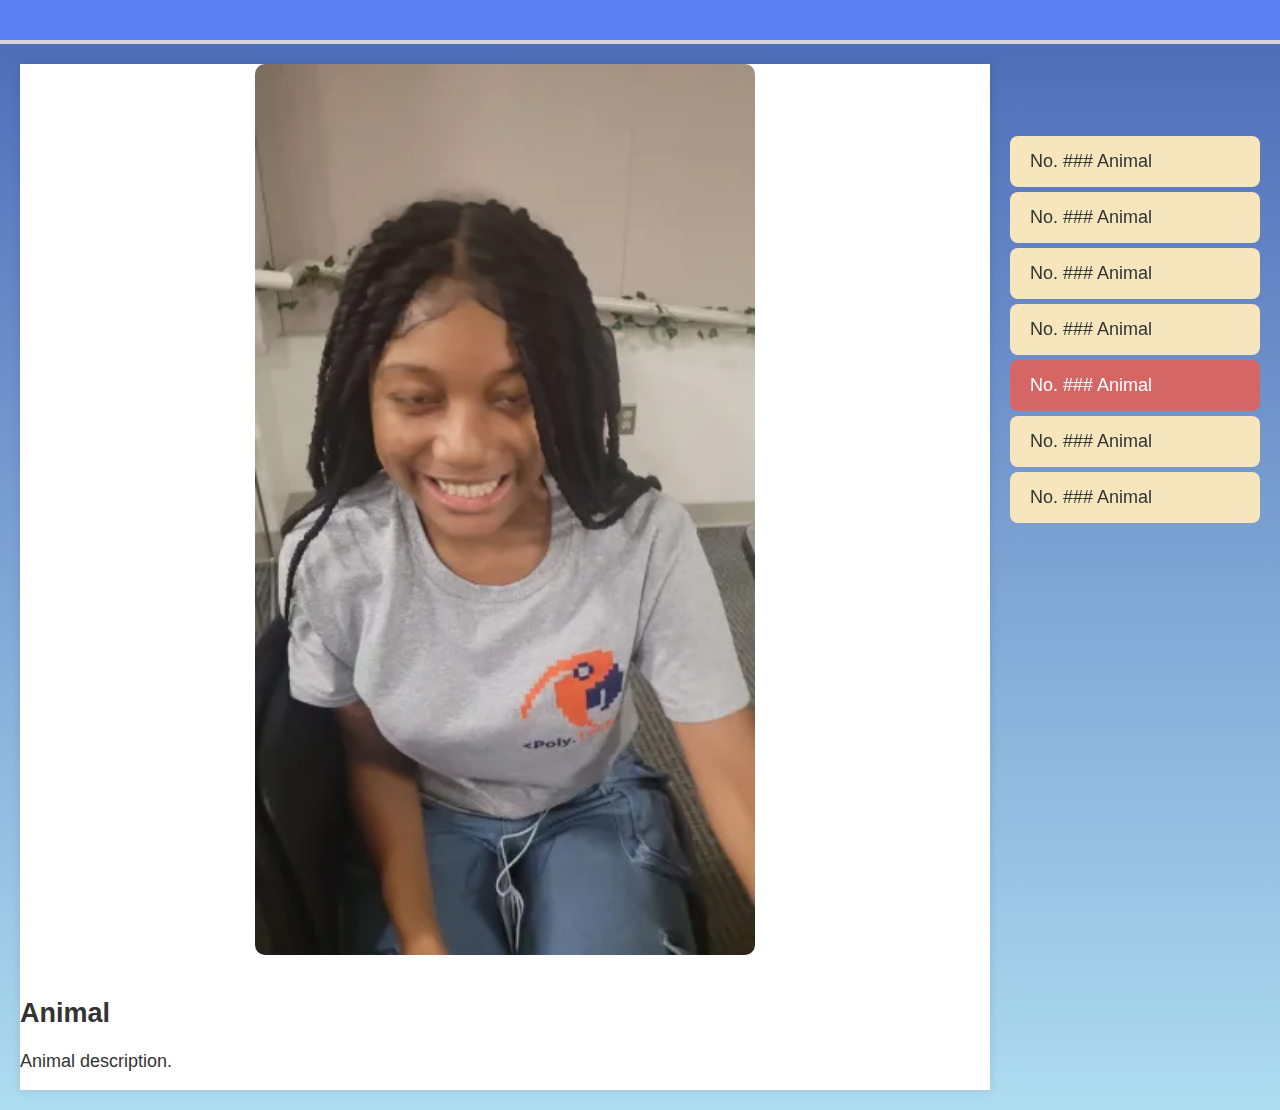
<file: index.html>
<!DOCTYPE html>
<html lang="en">
    <head>
        <meta name = "SanTek" content = "Home">
        <title>EcoDex</title>
        <link rel="stylesheet" href="index.css">
        <link rel="stylesheet" href="Template/Template_CSS.css">
        <script src = "Template/Template_Script.js"></script>
      
    </head>
    <body>
        <header> </header>

        <div class="sidebar">
            <ul>
                <li>No. ### Animal</li>
                <li>No. ### Animal</li>
                <li>No. ### Animal</li>
                <li>No. ### Animal</li>
                <li class="selected">No. ### Animal </li>
                <li>No. ### Animal </li>
                <li>No. ### Animal</li>
            </ul>
        </div>
    
   
        <div class="content">
            <div class="content-box">
                <img src="girl.png".png">
                <div class="description">
                    <h2>Animal</h2>
                    <p>Animal description.</p>
                </div>
            </div>
        </div>
    
        
    
        </body>
        </html>
        
</html>
</file>
<file: index.css>
body {
    margin: 0;
    font-family: Arial, sans-serif;
    background: linear-gradient(#4b69b6, #aedcf0);
    color: #333;
}

/* Header */
header {
    background-color: #5b7ff1

    ;
    text-align: center;
    padding: 20px;
    font-size: 24px;
    color: white;
    border-bottom: 4px solid #d5d5d5;
}

/* Sidebar */
.sidebar {
    width: 250px;
    padding: 20px;
    position: fixed;
    top: 100px;
    bottom: 0;
    right: 0;
    overflow-y: auto;
}

.sidebar ul {
    list-style-type: none;
    padding: 0;
}

.sidebar ul li {
    padding: 15px;
    padding-left: 20px;
    margin-bottom: 5px;
    background-color: #f5e6be;
    border-radius: 8px;
    cursor: pointer;
    font-size: 18px;
    transition: background-color 0.3s;
}

.sidebar ul li.selected {
    background-color: #d56666;
    color: white;
}

.sidebar ul li:hover {
    background-color: #e0cba7;
}

/* Main Content */
.content {
    margin-right: 270px; /* Adjust to prevent content overlap with the sidebar */
    padding: 20px;
}

.content-box {
    background-color: white;
ws fh    border-radius: 15px;
    box-shadow: 0 0 10px rgba(0, 0, 0, 0.1);
    display: flex;
    flex-direction: column; /* Stack elements vertically */
    align-items: flex-start; /* Align content to the start */
    gap: 20px; /* Space between description and image */
}

.content-box .description {
    max-width: 100%; /* Make description take full width */
    flex: 1;
    font-size: 18px; /* Increase text size */
}



/* Image styles */
.content-box img {
    width: 100%; /* Make image take full width */
    max-width: 500px; /* Limit max width to avoid too large scaling */
    height: auto; /* Keep aspect ratio */
    border-radius: 10px;
    align-self: center; /* Center image horizontally */
}

/* Responsive Design */
@media screen and (max-width: 768px) {
    .sidebar {
        width: 200px;
    }

    .content {
        margin-right: 220px; /
    }

    .content-box .description {
        margin-left: 0;
    }
}

@media screen and (max-width: 600px) {
    .sidebar {
        position: static;
        width: 100%;
        height: auto;
        padding: 10px;
        margin-bottom: 20px; 
    }

    .content {
        margin: 0; 
        padding: 20px;
    }

    .content-box {
        align-items: flex-start;
    }

    .content-box img {
        max-width: 100%;
        margin-bottom: 10px;
    }

    .content-box .description {
        margin-left: 0;
    }
}

/* Responsive Design */
@media screen and (max-width: 768px) {
    .sidebar {
        width: 200px;
    }

    .content {
        margin-right: 220px; 
    }

    .content-box img {
        width: 120px;
        height: 120px;
    }

    .content-box .description {
        margin-left: 20px;
    }
}

@media screen and (max-width: 600px) {
    .sidebar {
        position: static;
        width: 100%;
        height: auto;
        padding: 10px;
        margin-bottom: 20px; /* Space between sidebar and content */
    }

    .content {
        margin: 0; /* Remove margins to avoid overflow */
        padding: 20px;
    }

    .content-box {
        flex-direction: column;
        align-items: flex-start;
    }

    .content-box img {
        width: 100px;
        height: 100px;
        margin-bottom: 10px;
    }

    .content-box .description {
        margin-left: 0;
    }
}


footer {
    position: relative; 
    width: 100%;
    background-color: #ededed;
    text-align: center;
    padding: 10px;
    box-shadow: 0 -2px 6px rgba(0, 0, 0, 0.1);
}

footer a {
    margin: 0 15px;
    text-decoration: none;
    color: #333;
}

footer a:hover {
    color: #d56666;
}
</file>
<file: Template/Template_CSS.css>
/*li {
    display: inline-block;
    
}

nav {
    
    padding-left:20px ;
}




html, body {
   background-color: rgb(23, 26, 27);
  

    
}
main{
    display: flex;
    justify-content: center;
    align-items: center;

}
footer {
    color:white;
}
header{
    padding-left:250px;  
    color:white;
    
}
a{
  text-decoration: none;  
  color: white;
}
#W2 {
    padding-left:100px;
    color: aqua;
}
.logo{
    font-size:50px;
}
.desc{
    font-size: 30px;
    padding-left:300px;
}

.info-box {
    display: none; /* Hide initially 
}

/* When content is loaded 
body.loaded .info-box {
    display: block;
}

/*New code*/
.navbar {
    display: flex;
    justify-content: space-between;  /* Space between Home and Login */
    align-items: center;  /* Vertically center items */
    background-color: #333;  /* Dark background */
    padding: 10px 20px;  /* Padding inside navbar */
    color: white;  /* Text color */
}

/* Style for the buttons */
.navbar button {
    background-color: #4CAF50;  /* Green background */
    border: none;
    color: white;
    padding: 10px 20px;
    text-align: center;
    text-decoration: none;
    display: inline-block;
    font-size: 16px;
    cursor: pointer;
    border-radius: 5px;
}

/* Hover effect for buttons */
.navbar button:hover {
    background-color: #45a049;
}

/* Reset button margin */
.navbar button {
    margin: 0;
}
</file>
